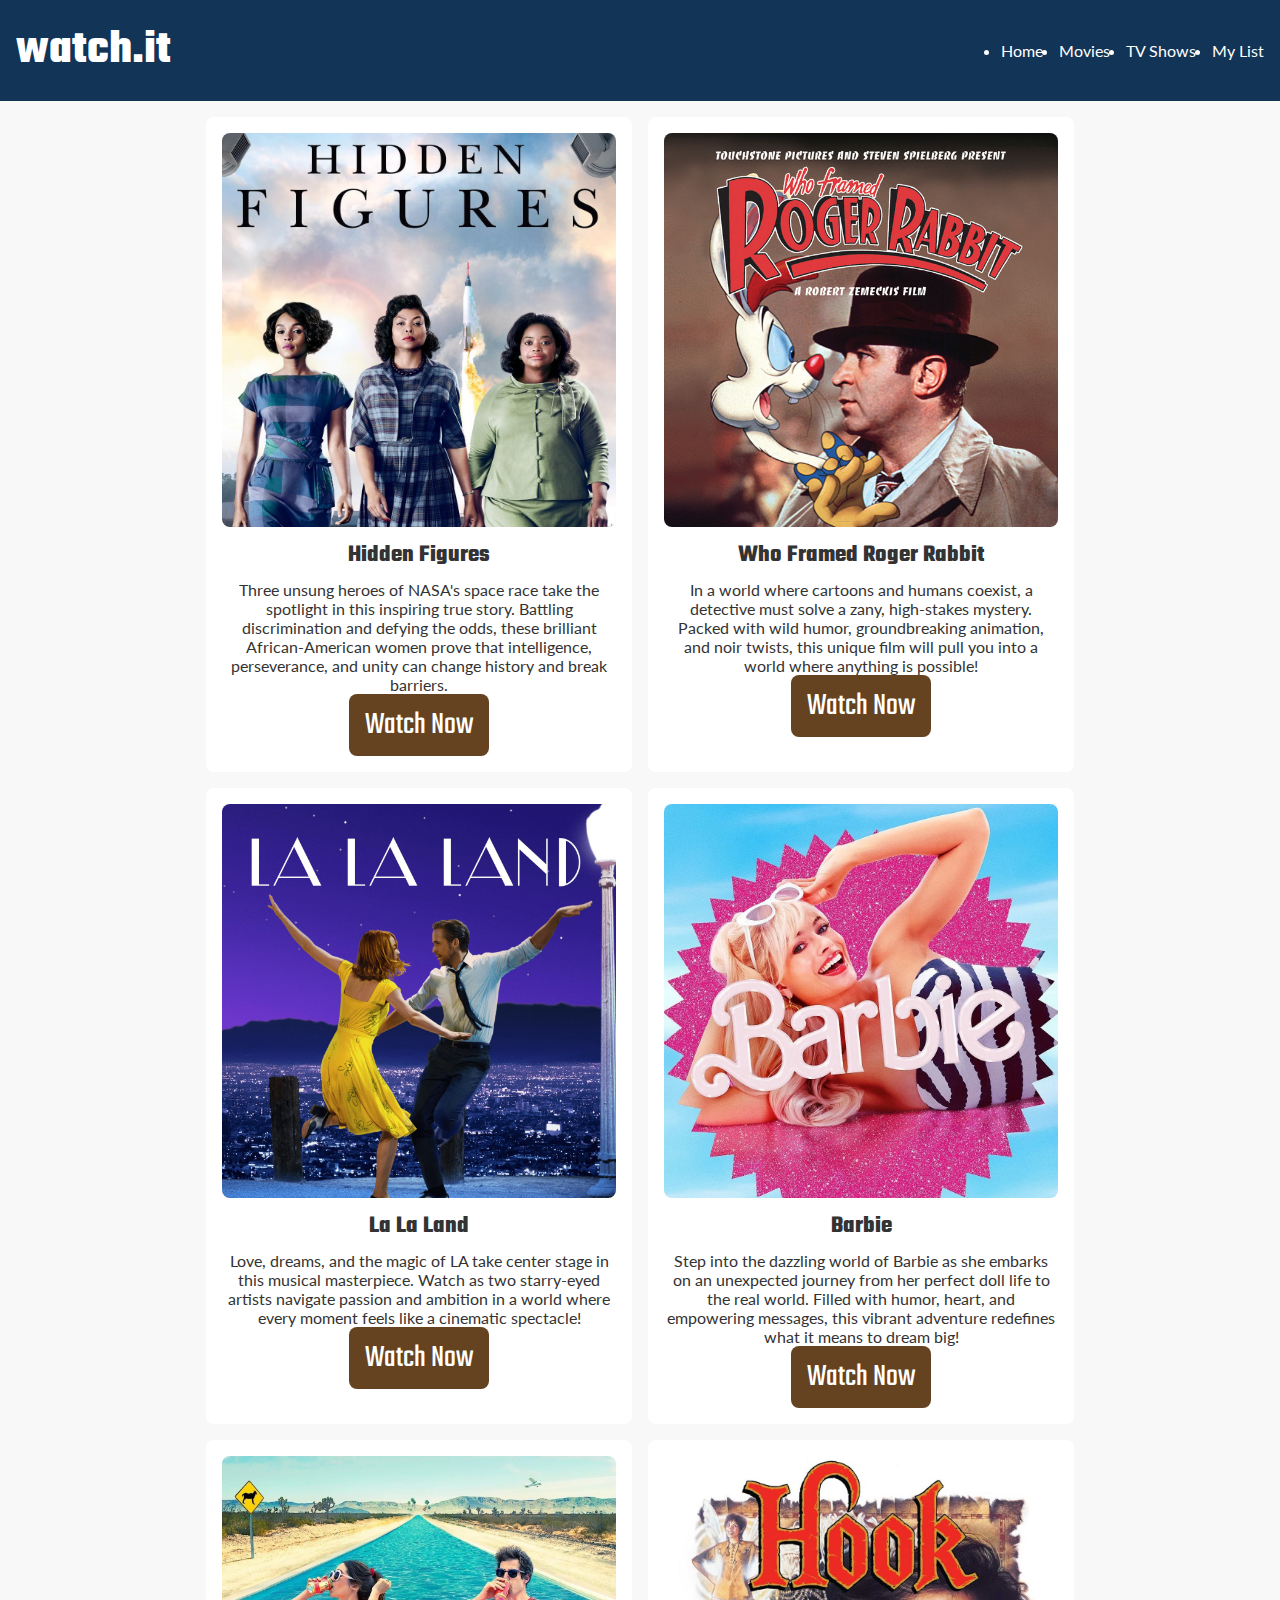
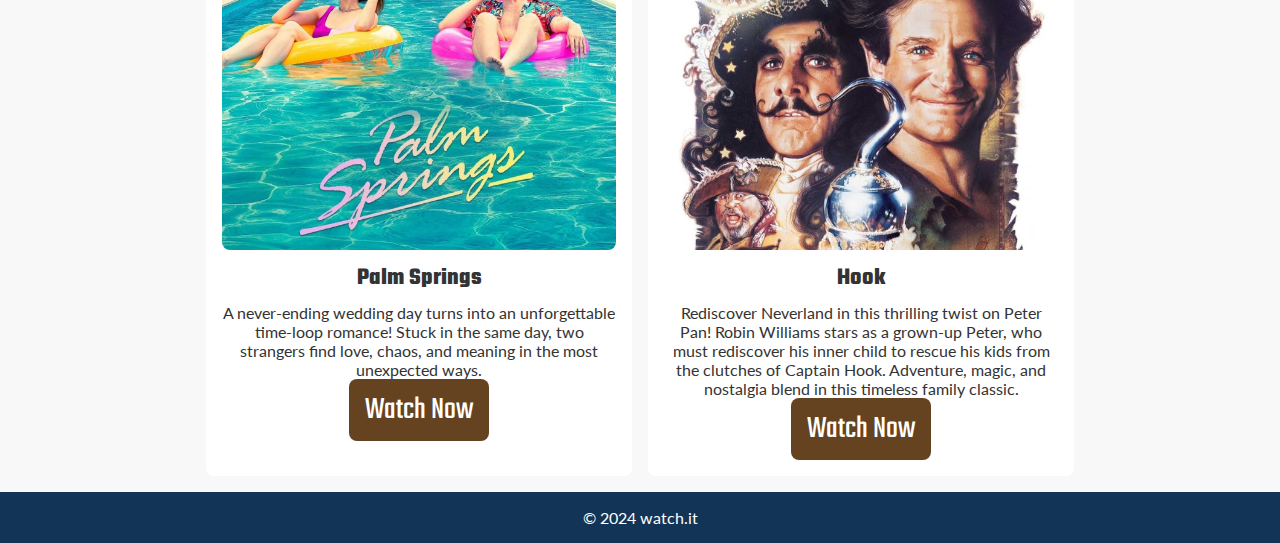
<file: task 2/Exercise.html>
<!DOCTYPE html>
<html lang="en">
<head>
    <meta charset="UTF-8">
    <meta name="viewport" content="width=device-width, initial-scale=1.0">
    <title>watch.it - Movie Streaming Service</title>
    <link rel="stylesheet" href="styles.css">
    <link href="https://fonts.googleapis.com/css2?family=Teko:wght@400;700&family=Lato:wght@400;700&display=swap" rel="stylesheet">
</head>
<body>
    <header>
        <h1>watch.it</h1>
        <nav>
            <ul>
                <li><a href="#">Home</a></li>
                <li><a href="#">Movies</a></li>
                <li><a href="#">TV Shows</a></li>
                <li><a href="#">My List</a></li>
            </ul>
        </nav>
    </header>

    <main>
        <section class="Films">
            <div class="movie-container">
                <img src="Images/pic 5.jpg" alt="Movie 1">
                <h2>Hidden Figures</h2>
                <p>Three unsung heroes of NASA's space race take the spotlight in this inspiring true story. Battling discrimination and defying the odds, these brilliant African-American women prove that intelligence, perseverance, and unity can change history and break barriers.</p>
                <button>Watch Now</button>
            </div>
            <div class="movie-container">
                <img src="Images/pic 1.jpg" alt="Movie 2">
                <h2>Who Framed Roger Rabbit</h2>
                <p>In a world where cartoons and humans coexist, a detective must solve a zany, high-stakes mystery. Packed with wild humor, groundbreaking animation, and noir twists, this unique film will pull you into a world where anything is possible!</p>
                <button>Watch Now</button>
            </div>
            <div class="movie-container">
                <img src="Images/pic 2.jpg" alt="Movie 3">
                <h2> La La Land</h2>
                <p>Love, dreams, and the magic of LA take center stage in this musical masterpiece. Watch as two starry-eyed artists navigate passion and ambition in a world where every moment feels like a cinematic spectacle!</p>
                <button>Watch Now</button>
            </div>
            <div class="movie-container">
                <img src="Images/pic 3.jpg" alt="Movie 4">
                <h2> Barbie </h2>
                <p>Step into the dazzling world of Barbie as she embarks on an unexpected journey from her perfect doll life to the real world. Filled with humor, heart, and empowering messages, this vibrant adventure redefines what it means to dream big!</p>
                <button>Watch Now</button>
            </div>
            <div class="movie-container">
                <img src="Images/pic 4.jpg" alt="Movie 5">
                <h2>Palm Springs</h2>
                <p>A never-ending wedding day turns into an unforgettable time-loop romance! Stuck in the same day, two strangers find love, chaos, and meaning in the most unexpected ways.</p>
                <button>Watch Now</button>
            </div>
            <div class="movie-container">
                <img src="Images/pic 6.jpg" alt="Movie 6">
                <h2>Hook</h2>
                <p>Rediscover Neverland in this thrilling twist on Peter Pan! Robin Williams stars as a grown-up Peter, who must rediscover his inner child to rescue his kids from the clutches of Captain Hook. Adventure, magic, and nostalgia blend in this timeless family classic.</p>
                <button>Watch Now</button>
            </div>
            <!-- Repeat movie boxes as needed -->
        </section>
    </main>

    <footer>
        <p>&copy; 2024 watch.it</p>
    </footer>
</body>
</html>
</file>
<file: task 2/styles.css>
/* Import fonts */
@import url('https://fonts.googleapis.com/css2?family=Teko:wght@400;700&family=Lato:wght@400;700&display=swap');

/* Reset */
* {
    margin: 0;
    padding: 0;
    box-sizing: border-box;
}

/* Brand Colors */
:root {
    --brand-primary: #123456; /* Adjust colors as per brand */
    --brand-secondary: #abcdef;
    --brand-accent: #654321;
}

/* Typography */
body {
    font-family: 'Lato', sans-serif;
    background-color: #f8f8f8;
    color: #333;
}

h1, h2, button {
    font-family: 'Teko', sans-serif;
}

/* Header */
header {
    display: flex;
    justify-content: space-between;
    align-items: center;
    padding: 16px;
    background-color: var(--brand-primary);
    color: #fff;
}

header h1 {
    font-size: 2em;
}

nav ul {
    display: flex;
    gap: 16px;
}

nav a {
    color: #fff;
    text-decoration: none;
    font-size: 1em;
}

/* Main Container */
main {
    max-width: 900px;
    margin: 0 auto;
    padding: 16px;
}

.Films {
    display: grid;
    gap: 16px;
}

/* Movie container */
.movie-container {
    background-color: #fff;
    border-radius: 8px;
    padding: 16px;
    text-align: center;
}

.movie-container img {
    width: 100%;
    border-radius: 8px;
}

.movie-container h2 {
    font-size: 1.5em;
    margin: 8px 0;
}

.movie-container button {
    background-color: var(--brand-accent);
    color: #fff;
    font-size: 2em;
    border: none;
    border-radius: 8px;
    padding: 8px 16px;
    cursor: pointer;
}

.movie-container button:hover {
    background-color: var(--brand-secondary);
}

/* Footer */
footer {
    text-align: center;
    padding: 16px;
    background-color: var(--brand-primary);
    color: #fff;
}

/* Responsive Design */
@media (min-width: 720px) {
    header h1 {
        font-size: 3em;
    }

    .Films {
        grid-template-columns: repeat(2, 1fr);
    }
}

@media (min-width: 1024px) {
    .Films {
        grid-template-columns: repeat(3,00,1fr);
    }
}
</file>
